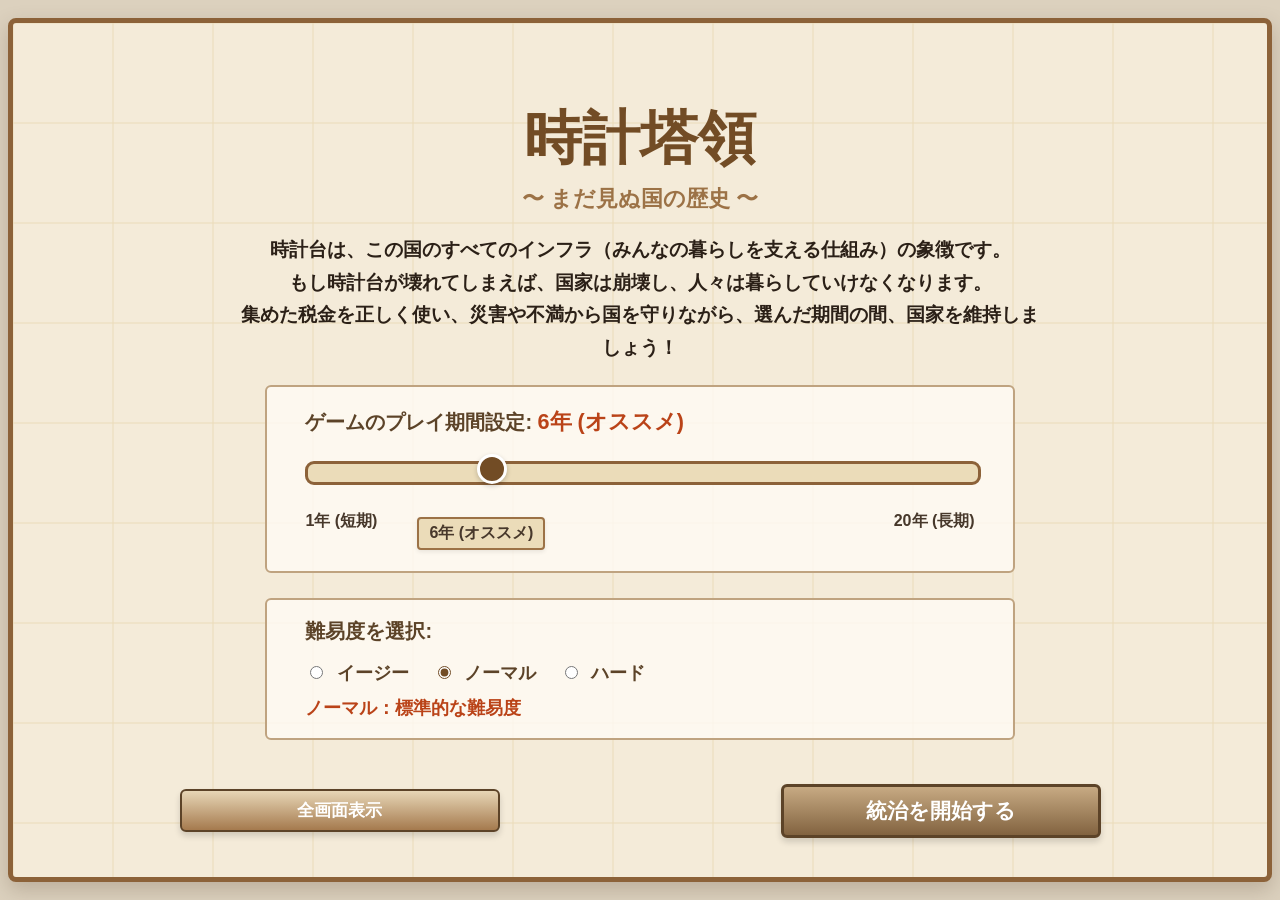
<file: index.html>
<!DOCTYPE html>
<html lang="ja">
<head>
    <meta charset="UTF-8">
    <meta name="viewport" content="width=device-width, initial-scale=1.0">
    <title>時計塔領：まだ見ぬ国の歴史</title>
    <link rel="stylesheet" href="style.css">
</head>
<body>
    <div id="game-container">
        <div id="start-screen" class="screen">
            <h1>時計塔領</h1>
            <div class="subtitle">〜 まだ見ぬ国の歴史 〜</div>
            <p class="intro-text">
                時計台は、この国のすべてのインフラ（みんなの暮らしを支える仕組み）の象徴です。<br>
                もし時計台が壊れてしまえば、国家は崩壊し、人々は暮らしていけなくなります。<br>
                集めた税金を正しく使い、災害や不満から国を守りながら、選んだ期間の間、国家を維持しましょう！
            </p>
            <div class="setup-section">
                <label class="setup-label" for="max-years-range">
                    ゲームのプレイ期間設定: <span id="max-years-val">6年 (オススメ)</span>
                </label>
                
                <div class="range-wrapper">
                    <input type="range" id="max-years-range" min="1" max="20" value="6">
                </div>
                
                <div class="setup-range-labels">
                    <span class="label-short">1年 (短期)</span>
                    <span class="label-recommend">6年 (オススメ)</span>
                    <span class="label-long">20年 (長期)</span>
                </div>
            </div>
            <div class="difficulty-section">
                <span class="setup-label">難易度を選択:</span>
                <div class="difficulty-options">
                    <label><input type="radio" name="difficulty" value="easy"> イージー</label>
                    <label><input type="radio" name="difficulty" value="normal" checked> ノーマル</label>
                    <label><input type="radio" name="difficulty" value="hard"> ハード</label>
                </div>
                <div id="difficulty-hint" class="difficulty-hint">ノーマル：災害発生確率 10%</div>
            </div>
            <div class="start-controls">
                <button id="fullscreen-btn" class="classic-btn secondary">全画面表示</button>
                <button id="start-btn" class="classic-btn">統治を開始する</button>
            </div>
        </div>

        <div id="main-screen" class="screen hidden">
            <div class="game-header">
                <h2>時計塔領：まだ見ぬ国の歴史</h2>
                <div class="header-controls">
                    <button id="options-btn" class="classic-btn secondary small-btn">⚙️ オプション</button>
                    <div id="turn-badge" class="badge">1年目 春 / 全6年</div>
                </div>
                <div id="turn-meter" class="turn-meter">
                    <div class="meter-track">
                        <div id="meter-dot" class="meter-dot" aria-hidden="true"></div>
                    </div>
                    <div id="meter-label" class="meter-label">1年目 春</div>
                </div>
            </div>

            <div class="info-box challenge-box">
                <h4>【今期の挑戦】</h4>
                <p id="challenge-text">挑戦条件：財政の余裕（国庫金120以上）</p>
            </div>

            <div id="options-panel" class="options-panel hidden">
                <div class="options-card">
                    <h3>オプション</h3>
                    <label class="option-row"><input type="checkbox" id="option-bgm" checked> BGMを有効にする</label>
                    <label class="option-row"><input type="checkbox" id="option-sfx" checked> 効果音を有効にする</label>
                    <div class="option-row">
                        <span>難易度</span>
                        <select id="option-difficulty">
                            <option value="easy">イージー</option>
                            <option value="normal" selected>ノーマル</option>
                            <option value="hard">ハード</option>
                        </select>
                    </div>
                    <button id="option-quit-btn" class="classic-btn secondary small-btn">辞退する</button>
                </div>
            </div>

            <div class="game-layout">
                <div class="panel side-panel">
                    <h3>状態スナップショット</h3>
                    <div class="status-item">
                        <span class="status-icon">💰</span>
                        <div class="status-info">
                            <span class="label">国庫金</span>
                            <span id="status-gold" class="value">75</span>
                            <span id="status-gold-delta" class="pred-delta">±0</span>
                        </div>
                    </div>
                    <div class="status-item">
                        <span class="status-icon">🤝</span>
                        <div class="status-info">
                            <span class="label">信頼度</span>
                            <span id="status-trust" class="value">50</span>
                            <span id="status-trust-delta" class="pred-delta">±0</span>
                        </div>
                    </div>
                    <div class="status-item complaint-item">
                        <span class="status-icon">🔥</span>
                        <div class="status-info">
                            <span class="label">不満度</span>
                            <span id="status-complaint" class="value">25</span>
                            <span id="status-complaint-delta" class="pred-delta">±0</span>
                        </div>
                    </div>
                    <div class="status-item military-item">
                        <span class="status-icon">⚔️</span>
                        <div class="status-info">
                            <span class="label">軍事力</span>
                            <span id="status-military" class="value">20</span>
                            <span id="status-military-delta" class="pred-delta">±0</span>
                        </div>
                    </div>

                    <div class="tower-hp-vertical-container">
                        <div class="hp-label-top">時計塔HP</div>
                        <div class="gauge-bar-vertical">
                            <div id="tower-hp-fill" class="gauge-fill-vertical" style="height: 75%;"></div>
                        </div>
                        <div id="tower-hp-num" class="hp-num-bottom">75/100</div>
                    </div>
                </div>

                <div class="panel center-panel">
                    <div class="tower-visual">
                        <img id="tower-img" src="tower good.jpg" alt="時計塔の状態">
                        <div id="flavor-text" class="flavor-text">時計塔は美しく、力強く鐘を鳴らしている。</div>
                    </div>

                    <div id="disaster-box" class="info-box disaster-report-box">
                        <h4>【今期の災害・戦況報告】</h4>
                        <p id="disaster-text">今期はまだ何も起きていません。</p>
                    </div>
                    <div class="info-box omen-box">
                        <h4>【預言者の発言】</h4>
                        <p id="omen-text">「台風がやってくるかもしれない」</p>
                    </div>
                    <div class="info-box voice-box">
                        <h4>【民の声】</h4>
                        <p id="voice-text">「税は安くないが、インフラが維持されているなら納得だ。」</p>
                    </div>
                </div>

                <div class="panel side-panel">
                    <h3>決定 & 影響力</h3>
                    
                    <div class="policy-section">
                        <div class="tax-control-group">
                            <span class="label">消費税: <span id="tax-consumption-val">10%</span></span>
                            <input type="range" id="tax-consumption-range" min="0" max="20" step="1" value="10">
                        </div>
                        <div class="tax-control-group">
                            <span class="label">所得税: <span id="tax-income-val">25%</span></span>
                            <input type="range" id="tax-income-range" min="0" max="50" step="1" value="25">
                        </div>
                        <div class="tax-control-group">
                            <span class="label">住民税: <span id="tax-resident-val">10%</span></span>
                            <input type="range" id="tax-resident-range" min="0" max="20" step="1" value="10">
                        </div>
                    </div>

                    <div class="budget-section">
                        <span class="label">今期の最優先政策（1つ選択）</span>
                        <div class="policy-cards">
                            <div class="policy-card active" id="card-repair" data-policy="repair">
                                <span class="card-icon">🛠</span>
                                <div>
                                    <div class="card-title">時計塔修復</div>
                                    <div class="card-desc">国庫 -10 / 塔HP +18</div>
                                </div>
                            </div>
                            <div class="policy-card" id="card-defense" data-policy="defense">
                                <span class="card-icon">🛡</span>
                                <div>
                                    <div class="card-title">防災備蓄</div>
                                    <div class="card-desc">国庫 -7 / 災害耐性UP / 不満 -5</div>
                                </div>
                            </div>
                            <div class="policy-card" id="card-education" data-policy="education">
                                <span class="card-icon">📖</span>
                                <div>
                                    <div class="card-title">教育投資</div>
                                    <div class="card-desc">国庫 -8 / 信頼 +8 / 不満 -8</div>
                                </div>
                            </div>
                            <div class="policy-card" id="card-train" data-policy="train">
                                <span class="card-icon">🪖</span>
                                <div>
                                    <div class="card-title">軍事訓練</div>
                                    <div class="card-desc">国庫 -10 / 軍事力 +10</div>
                                </div>
                            </div>
                            <div class="policy-card hidden" id="card-caravan" data-policy="caravan">
                                <span class="card-icon">🐪</span>
                                <div>
                                    <div class="card-title">キャラバン</div>
                                    <div class="card-desc">国庫 -18 / 信頼 +5 / 不満 -12</div>
                                </div>
                            </div>
                            <div class="policy-card hidden" id="card-temptax" data-policy="tempTax">
                                <span class="card-icon">💸</span>
                                <div>
                                    <div class="card-title">臨時税</div>
                                    <div class="card-desc">国庫 +15 / 信頼 -8 / 不満 +12</div>
                                </div>
                            </div>

                        </div>
                    </div>

                    

                    <div class="action-section">
                        <button id="next-turn-btn" class="classic-btn action-btn">次の季節へ ➔</button>
                    </div>
                </div>
            </div>
        </div>

        <div id="result-screen" class="screen hidden">
            <h2>政策シミュレーション 結果</h2>
            <div id="result-badge" class="result-badge">ゲームクリア</div>
            <div class="info-box challenge-box">
                <h4>【挑戦結果】</h4>
                <p id="result-challenge-text">挑戦目標：なし</p>
            </div>
            <div class="info-box challenge-box">
                <h4>【総合スコア】</h4>
                <p id="score-text">総合スコア: 0 点 / 評価: 試行錯誤</p>
            </div>
            
            <div class="result-layout">
                <div class="evaluation-panel">
                    <h3>統治の評価</h3>
                    <p id="evaluation-text">あなたの治世は素晴らしいものでした。</p>
                </div>
                <div class="panel history-panel">
                    <h3>国の歴史ログ</h3>
                    <ul id="history-log"></ul>
                </div>
            </div>
            <div>
                <button id="restart-btn" class="classic-btn">もう一度挑戦する</button>
            </div>
        </div>
    </div>
    <script src="config.js"></script>
    <script src="state.js"></script>
    <script src="audio.js"></script>
    <script src="gameLogic.js"></script>
    <script src="app.js"></script>
</body>
</html>
</file>
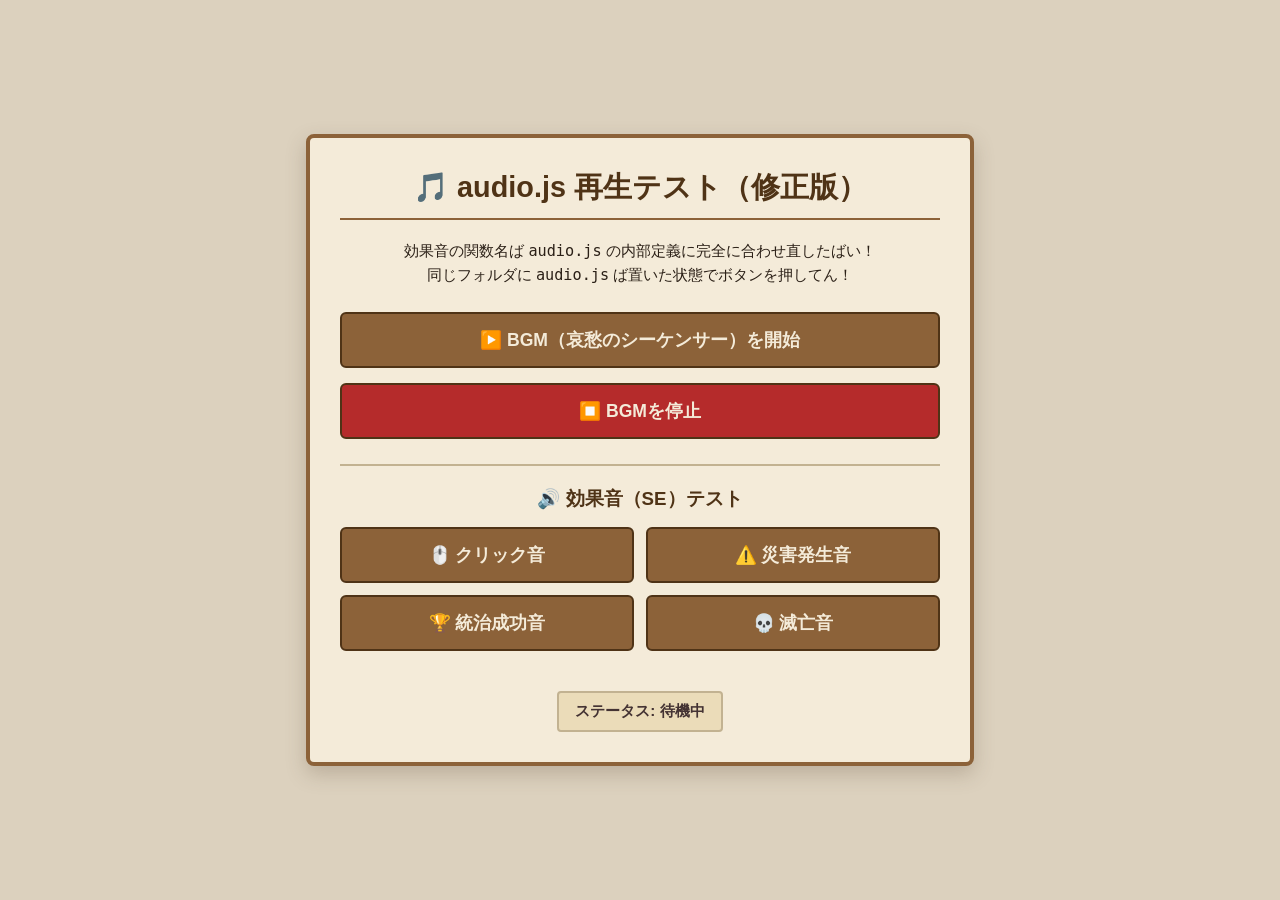
<file: test.html>
<!DOCTYPE html>
<html lang="ja">
<head>
    <meta charset="UTF-8">
    <meta name="viewport" content="width=device-width, initial-scale=1.0">
    <title>時計塔領 - オーディオ再生テスト（修正版）</title>
    <style>
        body {
            background-color: #dcd1be;
            color: #2b2017;
            font-family: 'Helvetica Neue', 'Arial', 'Hiragino Kaku Gothic ProN', 'Meiryo', sans-serif;
            font-weight: bold;
            display: flex;
            justify-content: center;
            align-items: center;
            min-height: 100vh;
            margin: 0;
            padding: 20px;
            box-sizing: border-box;
        }
        .test-container {
            width: 100%;
            max-width: 600px;
            background: #f4ebd9;
            border: 4px solid #8c6239;
            border-radius: 8px;
            padding: 30px;
            box-shadow: 0 8px 20px rgba(90,70,50,0.25);
            text-align: center;
        }
        h1 {
            color: #4f3316;
            margin-top: 0;
            border-bottom: 2px solid #8c6239;
            padding-bottom: 10px;
            font-size: 1.8rem;
        }
        p {
            font-size: 0.95rem;
            line-height: 1.6;
            margin-bottom: 25px;
            font-weight: normal;
        }
        .btn-group {
            display: flex;
            flex-direction: column;
            gap: 15px;
            margin-bottom: 25px;
        }
        button {
            background-color: #8c6239;
            color: #f4ebd9;
            border: 2px solid #4f3316;
            padding: 14px 20px;
            font-size: 1.1rem;
            font-weight: bold;
            border-radius: 6px;
            cursor: pointer;
            transition: background 0.2s, transform 0.1s;
        }
        button:hover {
            background-color: #724c25;
        }
        button:active {
            transform: scale(0.98);
        }
        .bgm-stop-btn {
            background-color: #b52b2b;
        }
        .bgm-stop-btn:hover {
            background-color: #912222;
        }
        .status-badge {
            display: inline-block;
            margin-top: 15px;
            padding: 8px 16px;
            background-color: #ebdcb9;
            border: 2px solid #c2b291;
            border-radius: 4px;
            font-size: 0.95rem;
            color: #433;
        }
    </style>
</head>
<body>

    <div class="test-container">
        <h1>🎵 audio.js 再生テスト（修正版）</h1>
        <p>
            効果音の関数名ば <code>audio.js</code> の内部定義に完全に合わせ直したばい！<br>
            同じフォルダに <code>audio.js</code> ば置いた状態でボタンを押してん！
        </p>

        <div class="btn-group">
            <button id="start-bgm-btn">▶️ BGM（哀愁のシーケンサー）を開始</button>
            <button id="stop-bgm-btn" class="bgm-stop-btn">⏹️ BGMを停止</button>
        </div>

        <hr style="border: 0; border-top: 2px solid #c2b291; margin: 20px 0;">

        <h3 style="color: #4f3316; margin-bottom: 15px;">🔊 効果音（SE）テスト</h3>
        <div class="btn-group" style="display: grid; grid-template-columns: 1fr 1fr; gap: 12px;">
            <button id="se-click-btn">🖱️ クリック音</button>
            <button id="se-disaster-btn">⚠️ 災害発生音</button>
            <button id="se-success-btn">🏆 統治成功音</button>
            <button id="se-gameover-btn">💀 滅亡音</button>
        </div>

        <div id="status-message" class="status-badge">ステータス: 待機中</div>
    </div>

    <script src="audio.js"></script>

    <script>
        let audioManager = null;
        const statusMessage = document.getElementById('status-message');

        // オーディオマネージャーを安全に初期化
        function getAudioManager() {
            if (!audioManager) {
                if (typeof GameAudioManager !== 'undefined') {
                    audioManager = new GameAudioManager();
                    statusMessage.textContent = "ステータス: システム初期化完了";
                } else {
                    statusMessage.textContent = "エラー: audio.js が見つかりません";
                    alert("同じフォルダに audio.js があるか確認してくださいたい！");
                }
            }
            return audioManager;
        }

        // --- BGM制御 ---
        document.getElementById('start-bgm-btn').addEventListener('click', () => {
            const manager = getAudioManager();
            if (manager) {
                manager.startBGM();
                statusMessage.textContent = "ステータス: BGM 再生中... 🎶";
            }
        });

        document.getElementById('stop-bgm-btn').addEventListener('click', () => {
            const manager = getAudioManager();
            if (manager) {
                manager.stopBGM();
                statusMessage.textContent = "ステータス: BGM 停止";
            }
        });

        // --- 効果音制御（audio.jsの本当の関数名に修正！） ---
        document.getElementById('se-click-btn').addEventListener('click', () => {
            const manager = getAudioManager();
            if (manager) {
                if (typeof manager.playClick === 'function') {
                    manager.playClick();
                    statusMessage.textContent = "ステータス: クリック音（playClick）";
                } else {
                    statusMessage.textContent = "エラー: playClick 関数がなかばい";
                }
            }
        });

        document.getElementById('se-disaster-btn').addEventListener('click', () => {
            const manager = getAudioManager();
            if (manager) {
                if (typeof manager.playDisaster === 'function') {
                    manager.playDisaster();
                    statusMessage.textContent = "ステータス: 災害音（playDisaster）";
                } else {
                    statusMessage.textContent = "エラー: playDisaster 関数がなかばい";
                }
            }
        });

        document.getElementById('se-success-btn').addEventListener('click', () => {
            const manager = getAudioManager();
            if (manager) {
                if (typeof manager.playSuccess === 'function') {
                    manager.playSuccess();
                    statusMessage.textContent = "ステータス: 成功音（playSuccess）";
                } else {
                    statusMessage.textContent = "エラー: playSuccess 関数がなかばい";
                }
            }
        });

        document.getElementById('se-gameover-btn').addEventListener('click', () => {
            const manager = getAudioManager();
            if (manager) {
                if (typeof manager.playGameOver === 'function') {
                    manager.playGameOver();
                    statusMessage.textContent = "ステータス: 滅亡音（playGameOver）";
                } else {
                    statusMessage.textContent = "エラー: playGameOver 関数がなかばい";
                }
            }
        });
    </script>
</body>
</html>
</file>
<file: style.css>
/* 全体デザイン：アンティーク・ベージュ基調・クラシック・ユニバーサル */
body {
    background-color: #dcd1be;
    color: #2b2017;
    font-family: 'Helvetica Neue', 'Arial', 'Hiragino Kaku Gothic ProN', 'Meiryo', sans-serif;
    font-weight: bold;
    margin: 0;
    padding: 8px;
    display: flex;
    justify-content: center;
    align-items: center;
    min-height: 100dvh;
    box-sizing: border-box;
    overflow: auto;
}

body.fullscreen-fallback {
    padding: 0;
    overflow: hidden;
}

#game-container {
    width: min(1350px, calc(100vw - 16px));
    min-height: min(96dvh, 900px);
    max-height: 96dvh;
    position: relative;
    background: #f4ebd9 url('data:image/svg+xml;utf8,<svg xmlns="http://www.w3.org/2000/svg" width="100" height="100" viewBox="0 0 100 100"><rect fill="%23f4ebd9" width="100" height="100"/><path d="M0 0h100v100H0z" fill="none" stroke="%23ebdcb9" stroke-width="1"/></svg>');
    border: 5px solid #8c6239;
    border-radius: 8px;
    box-shadow: 0 8px 20px rgba(90,70,50,0.25);
    padding: 12px;
    box-sizing: border-box;
    display: flex;
    flex-direction: column;
    overflow: auto;
}

body.fullscreen-fallback #game-container {
    width: 100vw;
    height: 100dvh;
    min-height: 100dvh;
    max-height: 100dvh;
    border-radius: 0;
    border-width: 0;
    box-shadow: none;
    padding: 12px 14px;
}

.screen {
    transition: all 0.3s ease;
    flex: 1;
    display: flex;
    flex-direction: column;
    justify-content: space-between;
}

.hidden {
    display: none !important;
}

/* タイトル画面 */
#start-screen {
    text-align: center;
    padding: clamp(12px, 2vw, 20px);
    justify-content: center;
    overflow-y: auto;
}

h1 {
    font-size: clamp(2.2rem, 4.5vw, 3.8rem);
    color: #724c25;
    margin-bottom: 0px;
    font-weight: 900;
}

.subtitle {
    font-size: clamp(1rem, 2vw, 1.4rem);
    color: #9c7246;
    margin-top: 5px;
    margin-bottom: 20px;
}

.intro-text {
    max-width: 800px;
    margin: 0 auto 20px auto;
    line-height: 1.7;
    font-size: clamp(0.95rem, 1.6vw, 1.2rem);
}

/* 期間設定UI枠 */
.setup-section {
    width: min(100%, 750px);
    margin: 0 auto 25px auto;
    background: rgba(255, 252, 245, 0.8);
    padding: clamp(14px, 2vw, 20px) clamp(16px, 3vw, 40px);
    border: 2px solid #bfa380;
    border-radius: 6px;
    text-align: left;
    box-sizing: border-box;
}

.setup-label {
    font-size: 1.25rem;
    color: #5c4328;
    display: block;
    margin-bottom: 15px;
}

#max-years-val {
    color: #ba4318;
    font-size: 1.35rem;
    font-weight: 900;
}

.range-wrapper {
    padding: 10px 0;
    margin-bottom: 5px;
}

#max-years-range {
    -webkit-appearance: none;
    width: 100%;
    background: #ebdcb9;
    height: 18px;
    border-radius: 9px;
    border: 3px solid #8c6239;
    margin: 0;
    cursor: pointer;
}

#max-years-range::-webkit-slider-thumb {
    -webkit-appearance: none;
    height: 30px;
    width: 30px;
    border-radius: 50%;
    background: #724c25;
    border: 3px solid #fff;
    cursor: pointer;
    margin-top: -8px;
    box-shadow: 0 2px 5px rgba(0,0,0,0.2);
}

/* スタート画面のコントロール */
.start-controls {
    display: flex;
    justify-content: center;
    gap: 12px;
    align-items: center;
    margin-top: 12px;
    flex-wrap: wrap;
}
.classic-btn.secondary {
    padding: 8px 18px;
    font-size: 1.05rem;
    background: linear-gradient(180deg, #e7d6b6, #a57a4e);
    border: 2px solid #5c4328;
    max-width: 220px;
    white-space: nowrap;
    box-sizing: border-box;
}

.setup-range-labels {
    position: relative;
    height: 40px;
    margin-top: 12px;
}

.setup-range-labels span {
    position: absolute;
    font-size: 1rem;
    color: #47382b;
    white-space: nowrap;
}

.label-short { left: 0%; }
.label-recommend {
    left: 26.3%;
    top: 6px;
    transform: translateX(-50%);
    background-color: #ebdcb9;
    padding: 4px 10px;
    border: 2px solid #9c7246;
    border-radius: 4px;
    font-weight: 900;
    box-shadow: 0 2px 4px rgba(0,0,0,0.08);
}
.label-long { right: 0%; }

.difficulty-section {
    width: min(100%, 750px);
    margin: 0 auto 20px auto;
    background: rgba(255, 252, 245, 0.8);
    padding: clamp(14px, 2vw, 18px) clamp(16px, 3vw, 40px);
    border: 2px solid #bfa380;
    border-radius: 6px;
    text-align: left;
    box-sizing: border-box;
}

.difficulty-options {
    display: flex;
    align-items: center;
    gap: 24px;
    margin: 10px 0;
    flex-wrap: wrap;
}

.difficulty-options label {
    font-size: 1.15rem;
    color: #5c4328;
    cursor: pointer;
}

.difficulty-options input[type="radio"] {
    margin-right: 8px;
    accent-color: #724c25;
}

.difficulty-hint {
    color: #ba4318;
    font-size: 1.15rem;
    font-weight: 900;
}

.classic-btn {
    background: linear-gradient(180deg, #c7aa83, #826340);
    border: 3px solid #5c4328;
    color: #fff;
    padding: 10px 40px;
    font-size: clamp(1.05rem, 1.8vw, 1.3rem);
    font-weight: 900;
    cursor: pointer;
    border-radius: 6px;
    box-shadow: 0 4px 6px rgba(0,0,0,0.15);
}

.classic-btn:disabled {
    opacity: 0.55;
    cursor: not-allowed;
    filter: grayscale(25%);
}

@media (max-width: 760px) {
    .start-controls {
        flex-direction: column;
    }

    #start-screen .classic-btn,
    .classic-btn.secondary {
        width: min(100%, 280px);
        max-width: min(100%, 280px);
        margin: 8px auto 0;
    }

    .difficulty-options {
        gap: 12px;
    }

    .difficulty-options label {
        font-size: 1rem;
    }
}

/* メインゲーム画面レイアウト */
.game-header {
    display: flex;
    justify-content: space-between;
    align-items: center;
    border-bottom: 3px dashed #8c6239;
    padding-bottom: 6px;
    margin-bottom: 8px;
}

.header-controls {
    display: flex;
    align-items: center;
    gap: 10px;
}

.small-btn {
    padding: 6px 14px;
    font-size: 0.95rem;
    border-width: 2px;
}

.options-panel {
    position: absolute;
    top: 70px;
    right: 24px;
    z-index: 20;
}

.options-card {
    background: rgba(255, 248, 235, 0.97);
    border: 2px solid #8c6239;
    border-radius: 8px;
    box-shadow: 0 6px 18px rgba(0,0,0,0.16);
    padding: 14px 16px;
    min-width: 220px;
    display: flex;
    flex-direction: column;
    gap: 10px;
}

.options-card h3 {
    margin: 0;
    color: #724c25;
}

.option-row {
    display: flex;
    justify-content: space-between;
    align-items: center;
    gap: 8px;
    font-size: 1rem;
}

.option-row select {
    padding: 4px 8px;
    border: 1px solid #8c6239;
    border-radius: 4px;
}

/* 固定レイアウト：ラベル幅の変動でレイアウトが崩れるのを防ぐ */
.game-header { flex-wrap: nowrap; }
.turn-meter { flex-shrink: 0; }
.meter-track { width: 360px; }
.meter-label { width: 120px; white-space: nowrap; overflow: hidden; text-overflow: ellipsis; }

/* スタート画面のボタンが枠からはみ出る問題を防止 */
#start-screen .classic-btn {
    max-width: min(100%, 320px);
    width: min(100%, 320px);
    display: block;
    margin: 12px auto 0;
    box-sizing: border-box;
}

.game-header h2 {
    margin: 0;
    color: #5c4328;
    font-size: 1.5rem;
    font-weight: 900;
}

.badge {
    background-color: #ebdcb9;
    color: #2b2017;
    padding: 6px 16px;
    border-radius: 20px;
    border: 2px solid #8c6239;
    font-weight: 900;
    font-size: 1.15rem;
}

/* ターン経過メーター */
.turn-meter {
    display: flex;
    align-items: center;
    gap: 12px;
    margin-left: 16px;
}
.meter-track {
    width: 420px;
    height: 8px;
    background: linear-gradient(90deg,#e9dcc4,#f7efe0);
    border: 2px solid #9c7246;
    border-radius: 10px;
    position: relative;
    overflow: visible;
}
.meter-dot {
    width: 18px;
    height: 18px;
    border-radius: 50%;
    background: #ffffff;
    border: 3px solid #ba4318;
    position: absolute;
    top: 50%;
    transform: translate(-50%, -50%);
    left: 0%;
    transition: left 900ms cubic-bezier(.22,.9,.35,1);
    box-shadow: 0 3px 8px rgba(0,0,0,0.18);
}
.meter-label {
    font-size: 1rem;
    color: #5c4328;
    font-weight: 900;
}

.game-layout {
    display: flex;
    gap: 12px;
    flex: 1;
    align-items: stretch;
    overflow: hidden;
}

.panel {
    background-color: rgba(255, 252, 245, 0.95);
    border: 3px solid #9c7246;
    border-radius: 8px;
    padding: 10px;
    box-sizing: border-box;
    display: flex;
    flex-direction: column;
}

.side-panel {
    width: 400px;
    gap: 6px;
}

.center-panel {
    flex: 1;
    gap: 8px;
}

.panel h3 {
    margin: 0 0 8px 0;
    font-size: 1.25rem;
    font-weight: 900;
    color: #5c4328;
    text-align: center;
    border-bottom: 2px solid #d3c4ad;
    padding-bottom: 4px;
}

/* 左パネル: 状態スナップショット */
.status-item {
    display: flex;
    align-items: center;
    gap: 18px;
    background: #f7f1e4;
    padding: 12px 16px;
    border-radius: 8px;
    border: 1px solid #d3c4ad;
    border-left: 6px solid #8c6239;
}

.complaint-item { border-left: 6px solid #b52b2b; }
.military-item { border-left: 6px solid #3b5998; }

.status-icon {
    font-size: 1.8rem;
}

.status-info {
    display: flex;
    align-items: baseline;
    gap: 10px;
}

.label {
    font-size: 0.9rem;
    color: #5c4d41;
    min-width: 72px;
}

.value {
    font-size: 1.6rem;
    font-weight: 900;
    color: #1a1008;
    display: inline-block;
    min-width: 56px;
    text-align: right;
}

.pred-delta {
    margin-left: 10px;
    font-size: 1.6rem;
    font-weight: 900;
    min-width: 56px;
    display: inline-block;
    text-align: right;
    color: #5c4328;
}
.pred-delta.positive { color: #2e8253; }
.pred-delta.negative { color: #b52b2b; }
.pred-delta.zero { color: #5c4328; }

/* 縦型HPメーター */
.tower-hp-vertical-container {
    margin-top: auto;
    display: flex;
    flex-direction: column;
    align-items: center;
    justify-content: center;
    gap: 10px;
    padding: 12px 0 6px;
    width: 100%;
}

.hp-label-top {
    font-size: clamp(1.25rem, 1.1vw, 1.45rem);
    font-weight: 900;
    color: #5c4d41;
}

.gauge-bar-vertical {
    width: clamp(84px, 5.5vw, 102px);
    height: clamp(200px, 22vh, 250px);
    background-color: #e6dbcb;
    border: 4px solid #8c6239;
    border-radius: 12px;
    position: relative;
    overflow: hidden;
    display: flex;
    flex-direction: column;
    justify-content: flex-end;
    box-shadow: inset 0 2px 5px rgba(0,0,0,0.1);
}

.gauge-fill-vertical {
    width: 100%;
    background: linear-gradient(360deg, #2e5982, #598cb8);
    transition: height 0.4s ease;
}

.hp-num-bottom {
    font-size: clamp(1.55rem, 1.3vw, 1.9rem);
    font-weight: 900;
    color: #1a1008;
}

/* 中央パネル：時計塔ビジュアル */
.tower-visual {
    background-color: #ebdcb9;
    border: 3px solid #8c6239;
    border-radius: 6px;
    display: flex;
    flex-direction: column;
    justify-content: center;
    align-items: center;
    padding: 8px;
    box-sizing: border-box;
    gap: 6px;
}

#tower-img {
    height: 340px;
    width: auto;
    object-fit: contain;
    margin: 0;
    padding: 0;
}

.flavor-text {
    font-size: 1.15rem;
    color: #1a1008;
    font-weight: 900;
    text-align: center;
    margin-top: 2px;
}

/* 各種報告ボックス */
.info-box {
    background: #f7f1e4;
    border: 2px solid #c4b5a0;
    border-radius: 6px;
    padding: 8px 14px;
    box-sizing: border-box;
    min-height: 72px;
    display: flex;
    flex-direction: column;
    justify-content: center;
}

.info-box h4 {
    margin: 0 0 2px 0;
    font-size: 0.95rem;
    color: #5c4d41;
}

.info-box p {
    margin: 0;
    font-size: 1.1rem;
    color: #1a1008;
    line-height: 1.4;
}

.disaster-report-box { border-left: 8px solid #b52b2b !important; }
.omen-box { border-left: 8px solid #ba4318; }
.voice-box { border-left: 8px solid #2e8253; }

/* 右パネル: 決定＆影響力 */
.policy-section {
    display: flex;
    flex-direction: column;
    gap: 4px;
}

.tax-control-group {
    display: flex;
    flex-direction: column;
    gap: 1px;
}

.policy-section input[type=range] {
    -webkit-appearance: none;
    width: 100%;
    background: #ebdcb9;
    height: 8px;
    border-radius: 6px;
    border: 2px solid #8c6239;
    margin: 2px 0;
}

.policy-section input[type=range]::-webkit-slider-thumb {
    -webkit-appearance: none;
    height: 18px;
    width: 18px;
    border-radius: 50%;
    background: #724c25;
    border: 2px solid #fff;
    cursor: pointer;
}

.policy-cards {
    display: flex;
    flex-direction: column;
    gap: 4px;
    flex: 1;
}

.policy-card {
    background: #f7f1e4;
    border: 2px solid #c4b5a0;
    border-radius: 6px;
    padding: 6px 12px;
    text-align: left;
    cursor: pointer;
    color: #1a1008;
    display: grid;
    grid-template-columns: 35px 1fr;
    align-items: center;
    min-height: 52px;
}

.policy-card.active {
    border-color: #724c25;
    background: #ebdcb9;
}

.policy-card.disabled {
    opacity: 0.4 !important;
    background-color: #ccc !important;
    border-color: #999 !important;
    cursor: not-allowed !important;
    pointer-events: none;
}

.card-icon {
    font-size: 1.6rem;
    grid-row: span 2;
}

.card-title {
    font-size: 1.05rem;
    color: #4f3316;
}

.card-desc {
    font-size: 0.85rem;
    color: #47382b;
}

.action-section {
    padding-top: 4px;
}

.action-btn {
    width: 100%;
    padding: 10px;
    font-size: 1.2rem;
    font-weight: 900;
    border-radius: 8px;
}

/* 結果画面 */
#result-screen {
    text-align: center;
    padding: 10px;
}

.result-badge {
    display: inline-block;
    font-size: 1.6rem;
    color: #fff;
    background: #724c25;
    padding: 8px 40px;
    border-radius: 6px;
    border: 3px solid #5c4328;
    margin-bottom: 12px;
}

.result-layout {
    display: flex;
    gap: 20px;
    margin-bottom: 12px;
    text-align: left;
    flex: 1;
}

.evaluation-panel {
    flex: 1;
    font-size: 1.2rem;
    line-height: 1.6;
}

.history-panel {
    width: 450px;
    max-height: 320px;
    overflow-y: auto;
}

#history-log {
    padding-left: 20px;
    margin: 0;
    font-size: 1rem;
    line-height: 1.6;
    color: #2b2017;
}

#history-log li {
    margin-bottom: 6px;
}
</file>
